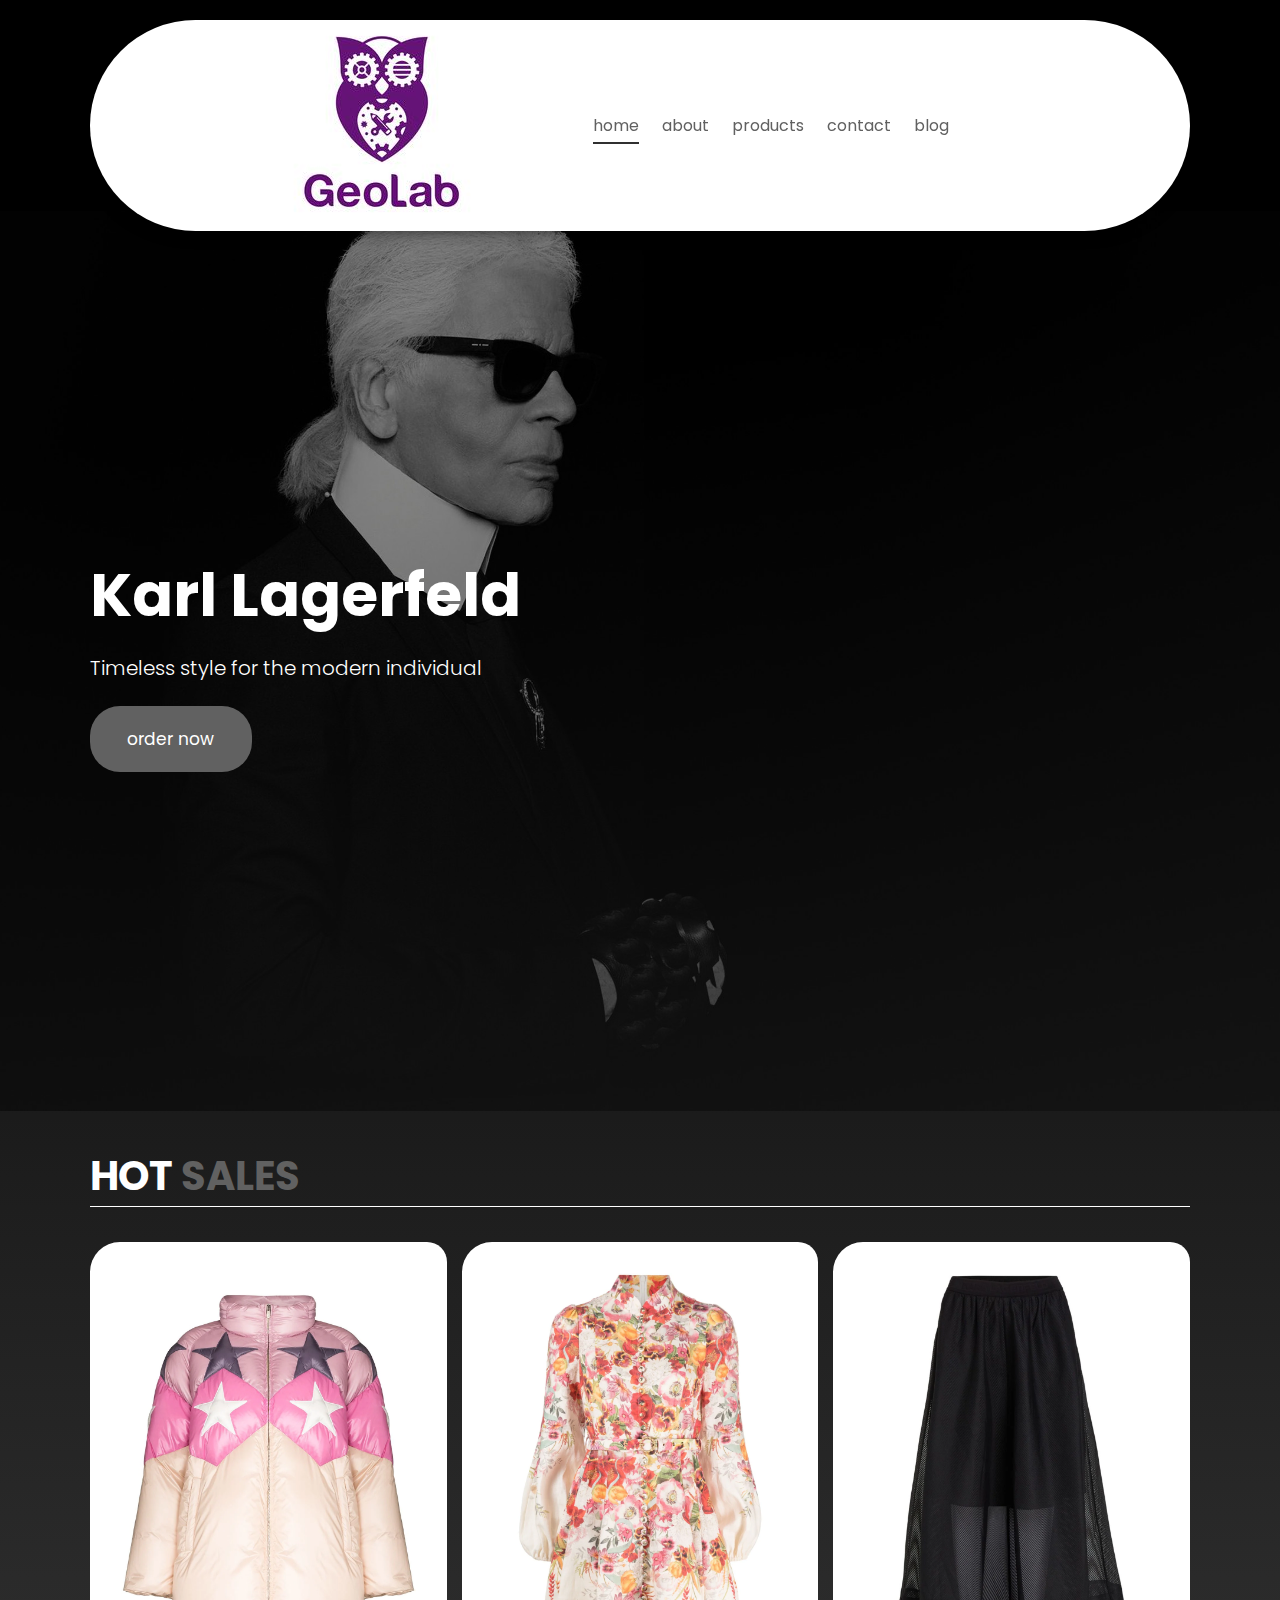
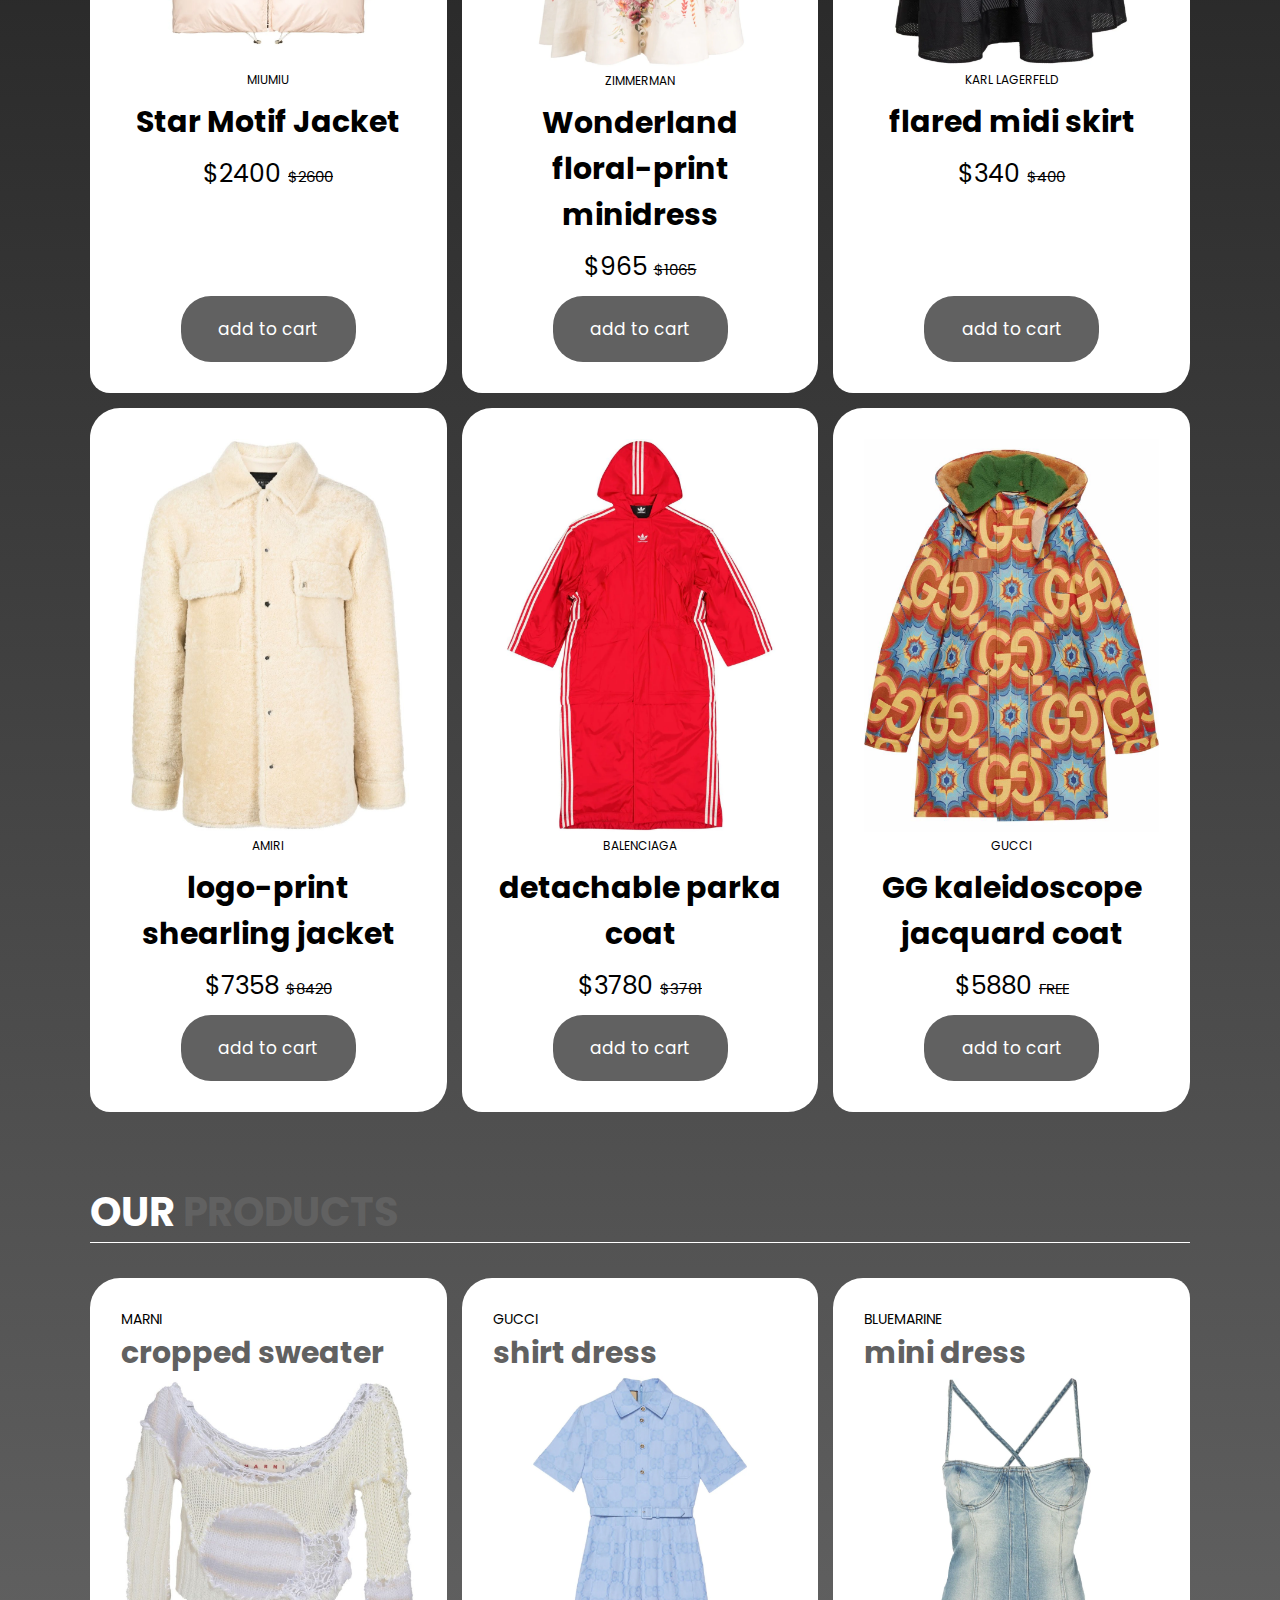
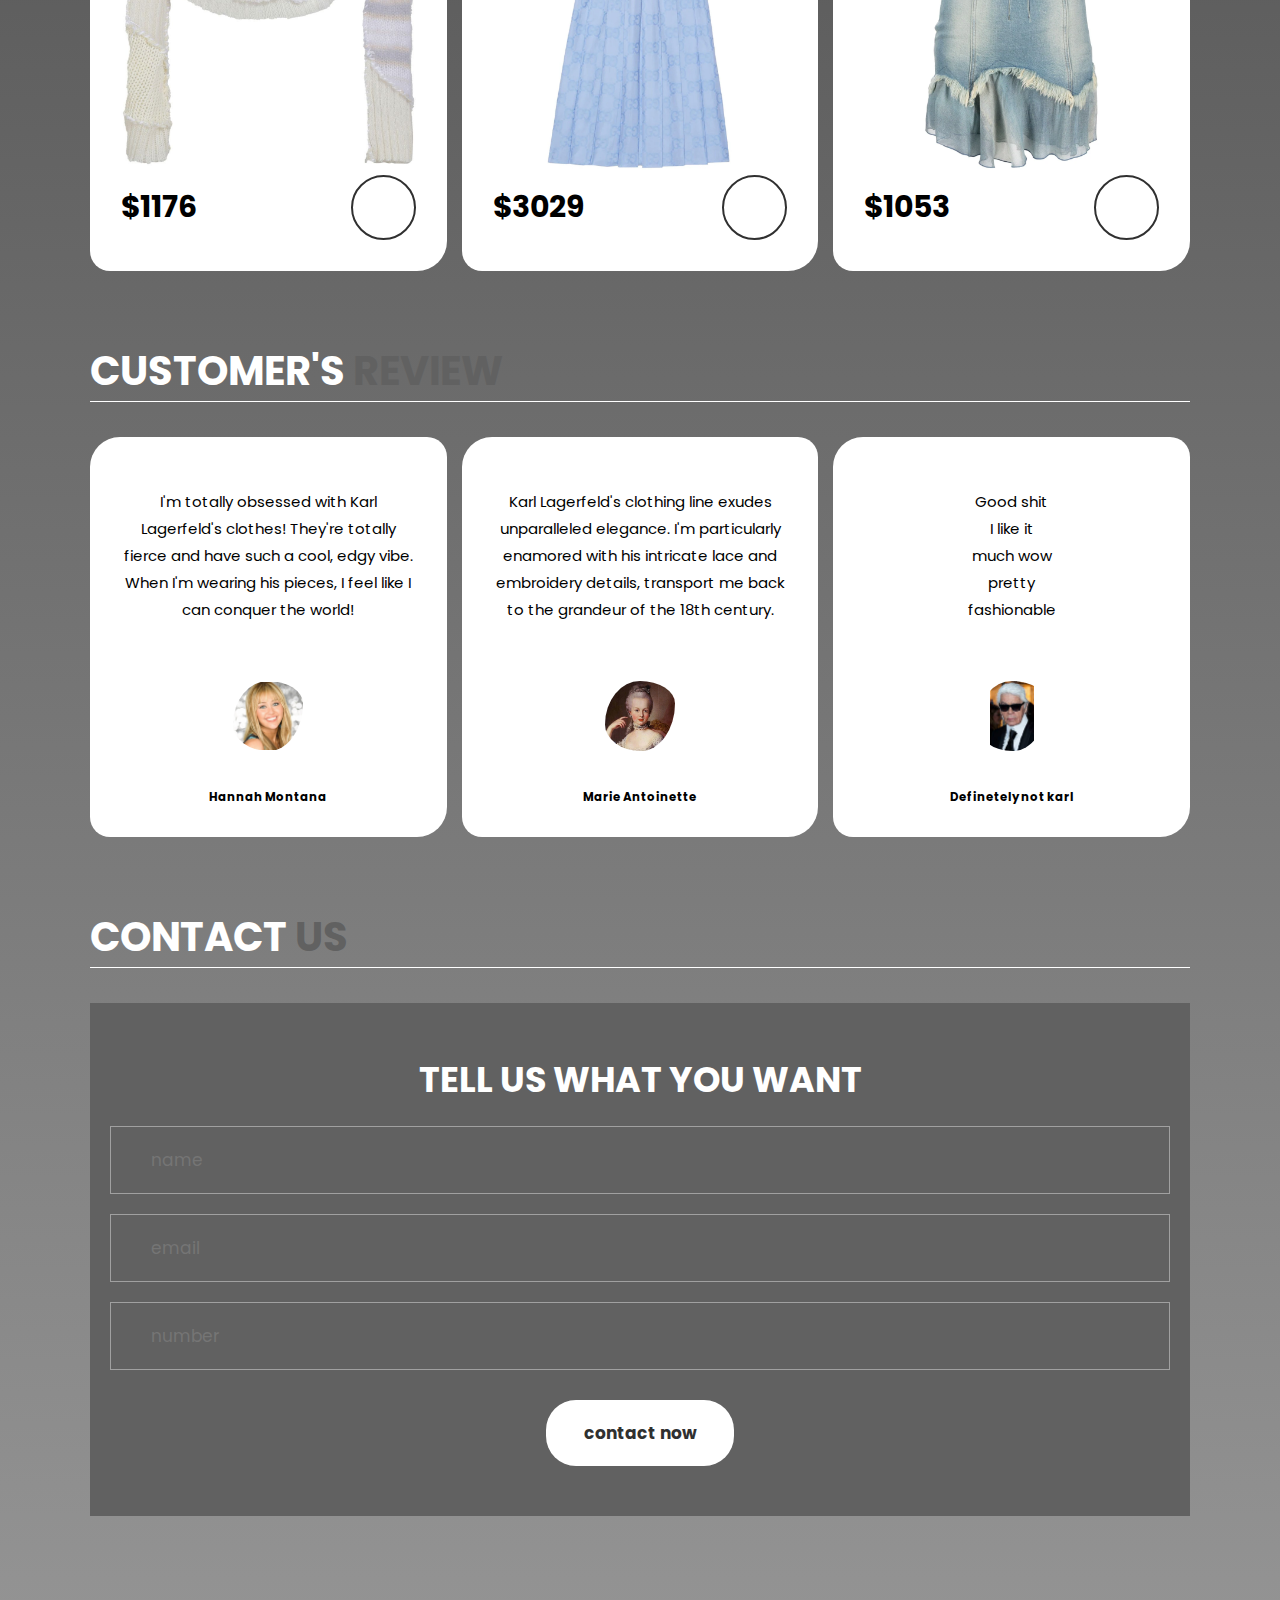
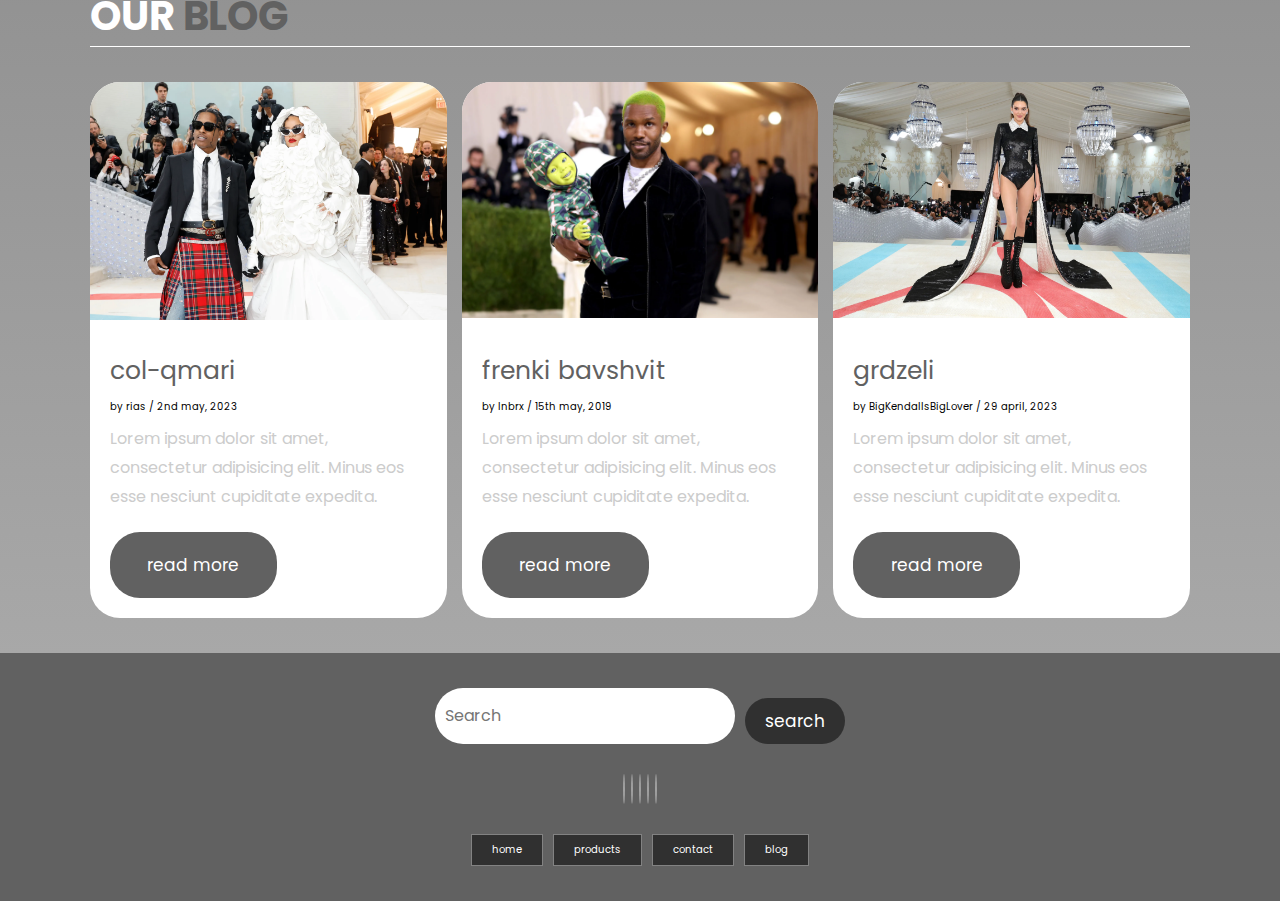
<file: index.html>
<!DOCTYPE html>
<html lang="en">
<head>
    <meta charset="UTF-8">
    <meta name="viewport" content="width=device-width, initial-scale=1.0">
    <link rel="stylesheet" href="style.css">
    <link rel="stylesheet" href="https://cdnjs.cloudflare.com/ajax/libs/font-awesome/6.1.1/css/all.min.css" integrity="sha512-KfkfwYDsLkIlwQp6LFnl8zNdLGxu9YAA1QvwINks4PhcElQSvqcyVLLD9aMhXd13uQjoXtEKNosOWaZqXgel0g==" crossorigin="anonymous" referrerpolicy="no-referrer" />
    <title>Home | KARL</title>
</head>
<body>
    <header class="header" >
        <a href="#" class="logo">
            <a href="https://geolab.edu.ge/"> <img src="./image/geolab.jpg" alt="logo"> </a>
        </a>
        <nav class="navbar">
            <a href="./index.html" class="active">home</a>
            <a href="./about.html">about</a>
            
            <a href="./products.html">products</a>
            
            <a href="./contact.html">contact</a>
            <a href="./blog.html">blog</a>
        </nav>
        <div class="buttons">
            <button id="search-btn">
                <i class="fas fa-search"></i>
            </button>
            <button id="cart-btn">
                <i class="fas fa-shopping-cart"></i>
            </button>
            <button id="menu">
                <i class="fas fa-bars"></i>
            </button>
        </div>
    </header>
    <section class="home" id="home">
        <div class="content">
        <h3>Karl Lagerfeld</h3>
        <p>Timeless style for the modern individual </p>
        <a href="#" class="btn">order now</a>
        </div>
    </section>
    <section class="sale" id="sale">
        <h1 class="heading">Hot <span>sales</span></h1>
        <div class="box-container">
            <div class="box">

                <div class="box-head">
                    <img src="./image/miumiu.png" alt="">
                    <span class="sale-category">MiuMiu</span>
                    <h3>Star Motif Jacket</h3>
                    <div class="price">$2400 <span>$2600</span></div>
                </div>
                <div class="box-bottom">
                    <a href="#" class="btn">add to cart</a>
                </div>
            </div>
            <div class="box">

                <div class="box-head">
                    <img src="./image/zimmerman.png" alt="">
                    <span class="sale-category">ZIMMERMAN</span>
                    <h3>Wonderland floral-print minidress</h3>
                    <div class="price">$965 <span>$1065</span></div>
                </div>
                <div class="box-bottom">
                    <a href="#" class="btn">add to cart</a>
                </div>
            </div>
            <div class="box">

                <div class="box-head">
                    <img src="./image/lagerfeld.png" alt="">
                    <span class="sale-category">KARL LAGERFELD</span>
                    <h3>flared midi skirt</h3>
                    <div class="price">$340 <span>$400</span></div>
                </div>
                <div class="box-bottom">
                    <a href="#" class="btn">add to cart</a>
                </div>
            </div>
            <div class="box">

                <div class="box-head">
                    <img src="./image/amiri.png" alt="">
                    <span class="sale-category">AMIRI</span>
                    <h3>logo-print shearling jacket</h3>
                    <div class="price">$7358 <span>$8420</span></div>
                </div>
                <div class="box-bottom">
                    <a href="#" class="btn">add to cart</a>
                </div>
            </div>
            <div class="box">

                <div class="box-head">
                    <img src="./image/balenciaga.png" alt="">
                    <span class="sale-category">BALENCIAGA</span>
                    <h3>detachable parka coat</h3>
                    <div class="price">$3780 <span>$3781</span></div>
                </div>
                <div class="box-bottom">
                    <a href="#" class="btn">add to cart</a>
                </div>
            </div>
            <div class="box">

                <div class="box-head">
                    <img src="./image/gucci.png" alt="">
                    <span class="sale-category">GUCCI</span>
                    <h3>GG kaleidoscope jacquard coat</h3>
                    <div class="price">$5880 <span>FREE</span></div>
                </div>
                <div class="box-bottom">
                    <a href="#" class="btn">add to cart</a>
                </div>
            </div>
        </div>
    </section>

    <section class="products" id="products">
        <h1 class="heading">our <span>products</span> </h1>
        <div class="box-container">
            <div class="box">
                <div class="box-head">
                    <span class="title">marni</span>
                    <a href="#" class="name">cropped sweater</a>
                </div>
                <div class="image">
                    <img src="./image/marni.png" alt="">
                </div>
                <div class="box-bottom">
                    <div class="info">
                        <b class="price">$1176</b>
                    </div>
                    <div class="product-btn">
                        <a href="#">
                            <i class="fas fa-plus"></i>
                        </a>
                    </div>
                </div>
            </div>
            <div class="box">
                <div class="box-head">
                    <span class="title">gucci</span>
                    <a href="#" class="name">shirt dress</a>
                </div>
                <div class="image">
                    <img src="./image/gucci2.png" alt="">
                </div>
                <div class="box-bottom">
                    <div class="info">
                        <b class="price">$3029</b>
                    </div>
                    <div class="product-btn">
                        <a href="#">
                            <i class="fas fa-plus"></i>
                        </a>
                    </div>
                </div>
            </div>
            <div class="box">
                <div class="box-head">
                    <span class="title">bluemarine</span>
                    <a href="#" class="name">mini dress</a>
                </div>
                <div class="image">
                    <img src="./image/bluemarine.png" alt="">
                </div>
                <div class="box-bottom">
                    <div class="info">
                        <b class="price">$1053</b>
                    </div>
                    <div class="product-btn">
                        <a href="#">
                            <i class="fas fa-plus"></i>
                        </a>
                    </div>
                </div>
            </div>
        </div>
    </section>

    <section class="review" id="review">
        <h1 class="heading">customer's <span>review</span> </h1>
        <div class="box-container">
            <div class="box">
                <p> I'm totally obsessed with Karl Lagerfeld's clothes! They're totally fierce and have such a cool, edgy vibe. When I'm wearing his pieces, I feel like I can conquer the world!</p>
                <img src="./image/hannah.png" alt="customer-avatar" class="user">
                <h3>Hannah Montana</h3>
                <div class="stars">
                    <i class="fas fa-star"></i>
                    <i class="fas fa-star"></i>
                    <i class="fas fa-star"></i>
                    <i class="fas fa-star"></i>
                    <i class="fas fa-star-half-alt"></i>
                </div>
            </div>
            <div class="box">
                <p>Karl Lagerfeld's clothing line exudes unparalleled elegance. I'm particularly enamored with his intricate lace and embroidery details, transport me back to the grandeur of the 18th century.</p>
                <img src="./image/marie.png" alt="customer-avatar" class="user">
                <h3>Marie Antoinette</h3>
                <div class="stars">
                    <i class="fas fa-star"></i>
                    <i class="fas fa-star"></i>
                    <i class="fas fa-star"></i>
                    <i class="fas fa-star"></i>
                    <i class="fas fa-star-half-alt"></i>
                </div>
            </div>
            <div class="box">
                <p>Good shit<br> I like it <br> much wow <br> pretty <br> fashionable</p>
                <img src="./image/karl.png" alt="customer-avatar" class="user">
                <h3>Definetely not karl</h3>
                <div class="stars">
                    <i class="fas fa-star"></i>
                    <i class="fas fa-star"></i>
                    <i class="fas fa-star"></i>
                    <i class="fas fa-star"></i>
                    <i class="fas fa-star-half-alt"></i>
                </div>
            </div>
        </div>
    </section> 

    <section class="contact" id="contact">
        <h1 class="heading">contact <span>us</span> </h1>
        <div class="row">
            <form>
                <h3>Tell us what you want</h3>
                <div class="inputBox">
                    <i class="fas fa-user"></i>
                    <input type="text" placeholder="name">
                </div>
                <div class="inputBox">
                    <i class="fas fa-envelope"></i>
                    <input type="email" placeholder="email">
                </div>
                <div class="inputBox">
                    <i class="fas fa-phone"></i>
                    <input type="text" placeholder="number">
                </div>
                <input type="submit" class="btn" value="contact now">
            </form>
        </div>
    </section>

    <section class="blog" id="blog">
        <h1 class="heading">our <span>blog</span> </h1>
        <div class="box-container">
            <div class="box-full">
                <div class="image">
                    <img src="./image/asri.png" alt="">
                </div>
                <div class="content">
                    <a href="#" class="title">col-qmari</a>
                    <span>by rias / 2nd may, 2023</span>
                    <p>Lorem ipsum dolor sit amet, consectetur adipisicing elit. Minus eos esse nesciunt cupiditate expedita.</p>
                    <a href="#" class="btn">read more</a>
                </div>
            </div>
            <div class="box-full">
                <div class="image">
                    <img src="./image/frank.png" alt="">
                </div>
                <div class="content">
                    <a href="#" class="title">frenki bavshvit</a>
                    <span>by lnbrx / 15th may, 2019</span>
                    <p>Lorem ipsum dolor sit amet, consectetur adipisicing elit. Minus eos esse nesciunt cupiditate expedita.</p>
                    <a href="#" class="btn">read more</a>
                </div>
            </div>
            <div class="box-full">
                <div class="image">
                    <img src="./image/kendall.png" alt="">
                </div>
                <div class="content">
                    <a href="#" class="title">grdzeli</a>
                    <span>by BigKendallsBigLover / 29 april, 2023</span>
                    <p>Lorem ipsum dolor sit amet, consectetur adipisicing elit. Minus eos esse nesciunt cupiditate expedita.</p>
                    <a href="#" class="btn">read more</a>
                </div>
            </div>
        </div>
    </section>
    <section class="footer">
        <div class="search">
            <input type="text" class="search-input" placeholder="Search">
            <button class="btn btn-primary">search</button>
        </div>
        <div class="share">
            <a href="#" class="fab fa-facebook"></a>
            <a href="#" class="fab fa-twitter"></a>
            <a href="#" class="fab fa-instagram"></a>
            <a href="#" class="fab fa-linkedin"></a>
            <a href="#" class="fab fa-pinterest"></a>
        </div>
        <div class="links">
            <a href="#home">home</a>
            
            <a href="#products">products</a>
            
            <a href="#contact">contact</a>
            <a href="#blog">blog</a>
        </div>
    </section>

<script src="./script.js"></script>
</body>
</html>
</file>
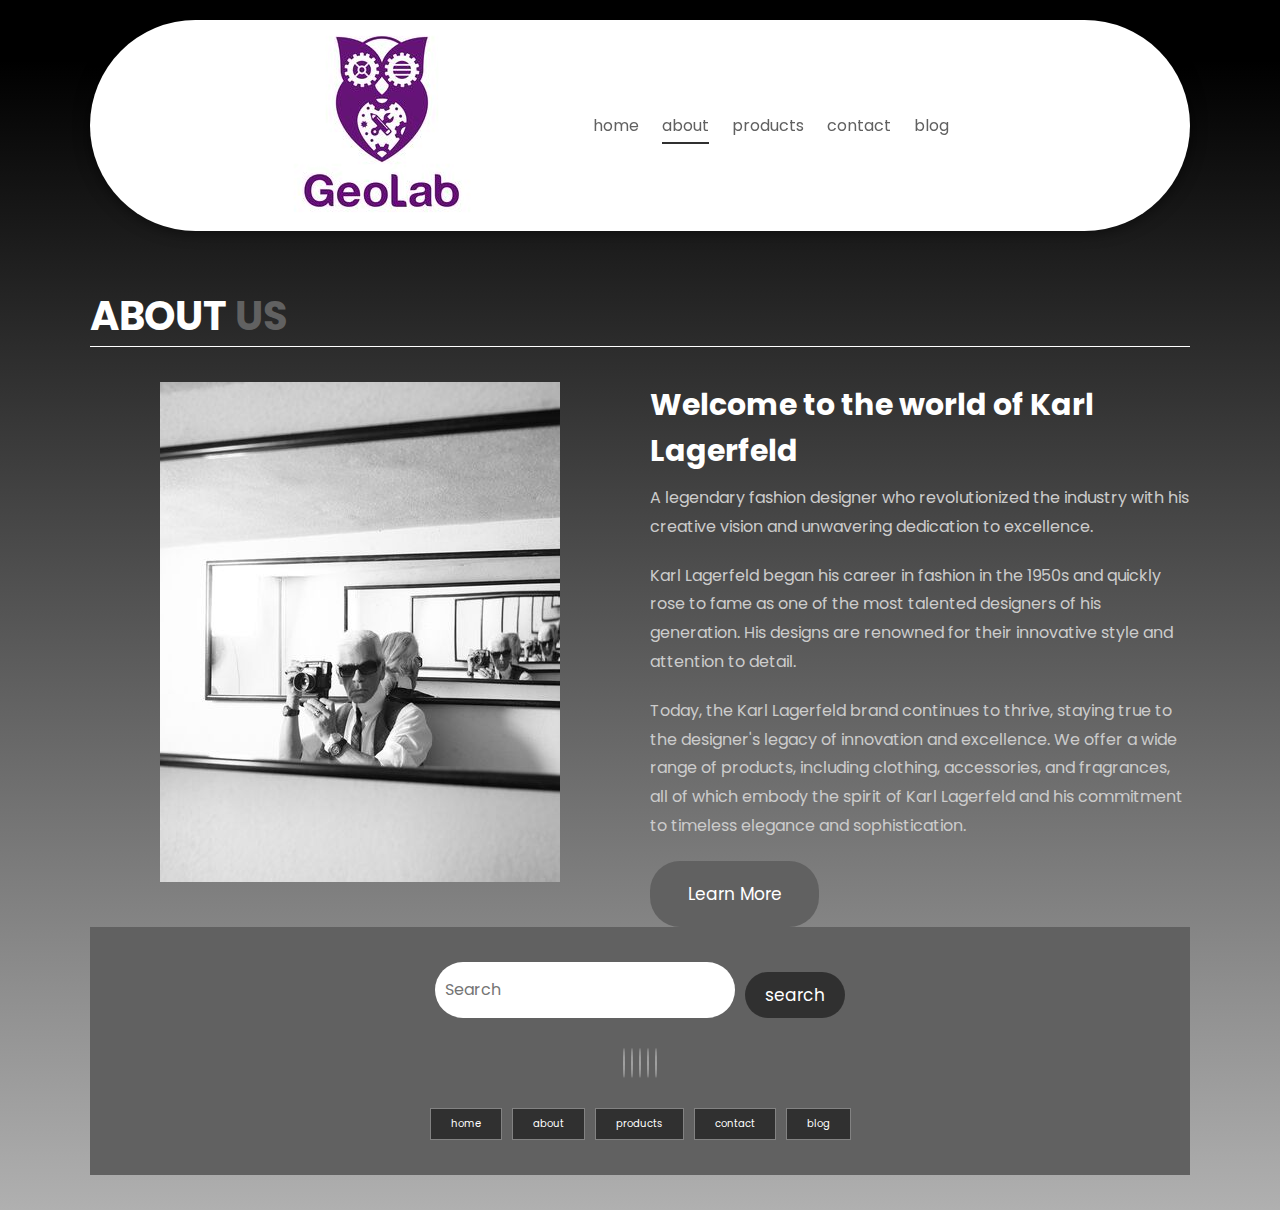
<file: about.html>
<!DOCTYPE html>
<html lang="en">
<head>
    <meta charset="UTF-8">
    <meta name="viewport" content="width=device-width, initial-scale=1.0">
    <link rel="stylesheet" href="style.css">
    <link rel="stylesheet" href="https://cdnjs.cloudflare.com/ajax/libs/font-awesome/6.1.1/css/all.min.css" integrity="sha512-KfkfwYDsLkIlwQp6LFnl8zNdLGxu9YAA1QvwINks4PhcElQSvqcyVLLD9aMhXd13uQjoXtEKNosOWaZqXgel0g==" crossorigin="anonymous" referrerpolicy="no-referrer" />
    <title>About | KARL</title>
</head>
<body>

    <header class="header" >
        <a href="#" class="logo">
            <a href="https://geolab.edu.ge/"> <img src="./image/geolab.jpg" alt="logo"> </a>
        </a>
        <nav class="navbar">
            <a href="./index.html">home</a>
            <a href="./about.html" class="active" >about</a>
            
            <a href="./products.html">products</a>
            
            <a href="./contact.html">contact</a>
            <a href="./blog.html">blog</a>
        </nav>
        <div class="buttons">
            <button id="search-btn">
                <i class="fas fa-search"></i>
            </button>
            <button id="cart-btn">
                <i class="fas fa-shopping-cart"></i>
            </button>
            <button id="menu">
                <i class="fas fa-bars"></i>
            </button>
        </div>
    </header>
    <section class="about" id="about">
        <h1 class="heading">about <span>us</span> </h1>

        <div class="row">
            <div class="image">
                <img src="./image/karlabout.png" alt="">
            </div>
            <div class="content">
                <h3>Welcome to the world of Karl Lagerfeld</h3>
                <div class="paragraph">
                    <p>A legendary fashion designer who revolutionized the industry with his creative vision and unwavering dedication to excellence.</p>
                    <p>Karl Lagerfeld began his career in fashion in the 1950s and quickly rose to fame as one of the most talented designers of his generation. His designs are renowned for their innovative style and attention to detail.</p>
                    <p>Today, the Karl Lagerfeld brand continues to thrive, staying true to the designer's legacy of innovation and excellence. We offer a wide range of products, including clothing, accessories, and fragrances, all of which embody the spirit of Karl Lagerfeld and his commitment to timeless elegance and sophistication.</p>
                </div>
                    <a href="#" class="btn">Learn More</a>
            </div>
        </div>
    <section class="footer">
        <div class="search">
            <input type="text" class="search-input" placeholder="Search">
            <button class="btn btn-primary">search</button>
        </div>
        <div class="share">
            <a href="#" class="fab fa-facebook"></a>
            <a href="#" class="fab fa-twitter"></a>
            <a href="#" class="fab fa-instagram"></a>
            <a href="#" class="fab fa-linkedin"></a>
            <a href="#" class="fab fa-pinterest"></a>
        </div>
        <div class="links">
            <a href="#home">home</a>
            <a href="#about">about</a>
            
            <a href="#products">products</a>
            
            <a href="#contact">contact</a>
            <a href="#blog">blog</a>
        </div>
    </section>

<script src="./script.js"></script>

</body>
</html>
</file>
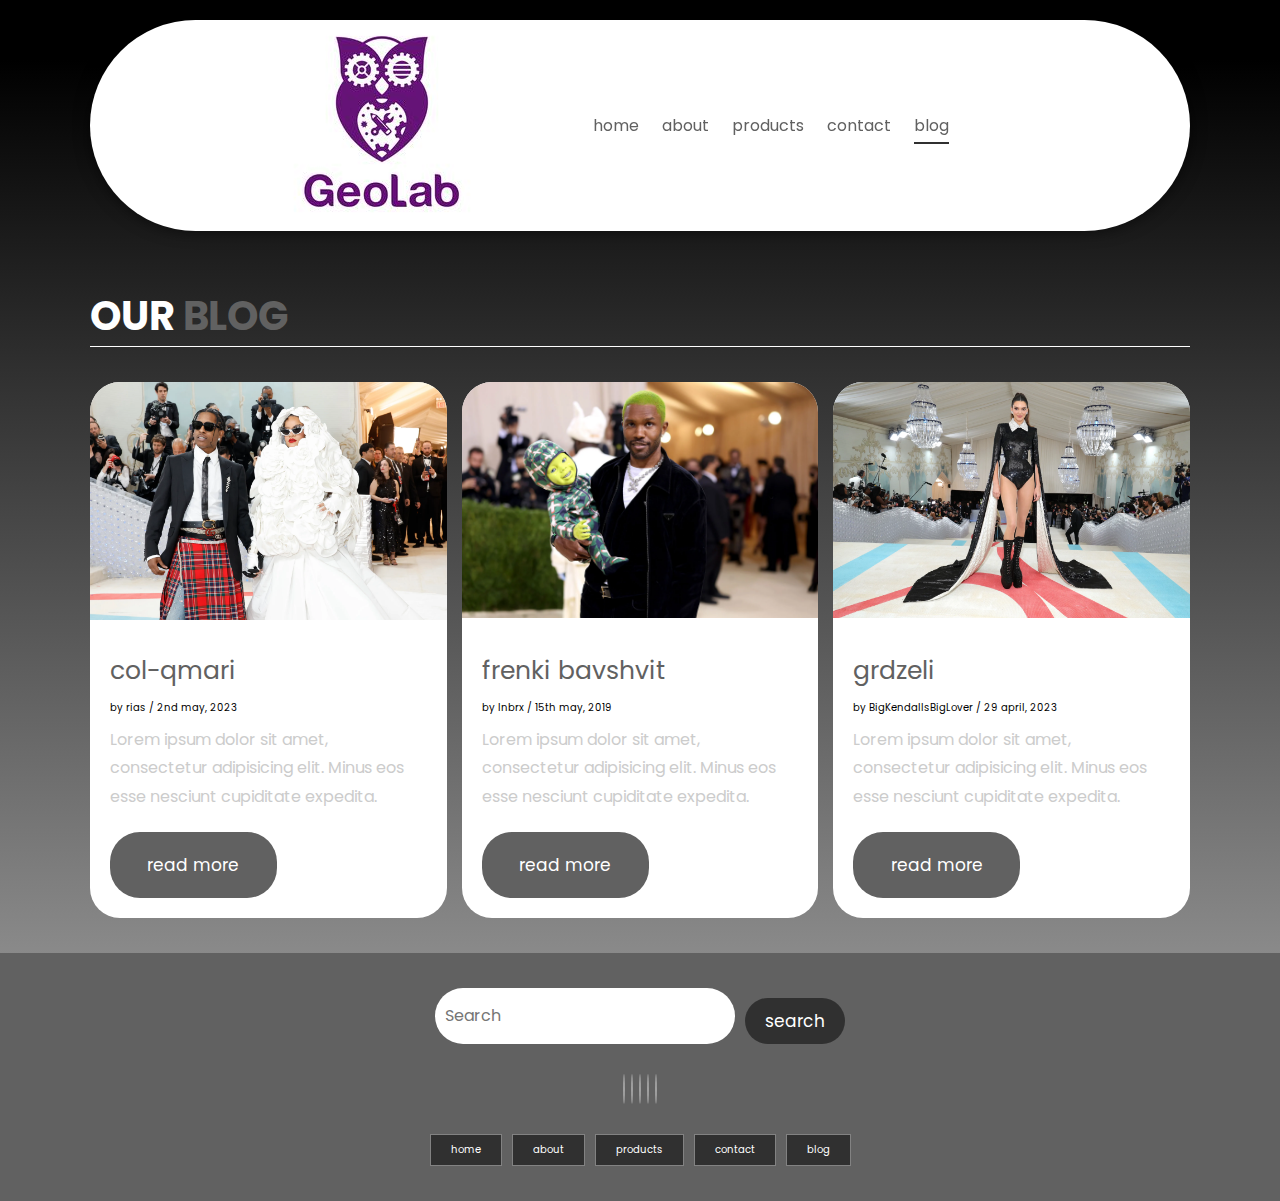
<file: blog.html>
<!DOCTYPE html>
<html lang="en">
<head>
    <meta charset="UTF-8">
    <meta name="viewport" content="width=device-width, initial-scale=1.0">
    <link rel="stylesheet" href="style.css">
    <link rel="stylesheet" href="https://cdnjs.cloudflare.com/ajax/libs/font-awesome/6.1.1/css/all.min.css" integrity="sha512-KfkfwYDsLkIlwQp6LFnl8zNdLGxu9YAA1QvwINks4PhcElQSvqcyVLLD9aMhXd13uQjoXtEKNosOWaZqXgel0g==" crossorigin="anonymous" referrerpolicy="no-referrer" />
    <title>Blog | KARL</title>
</head>
<body>
    <header class="header" >
        <a href="#" class="logo">
            <a href="https://geolab.edu.ge/"> <img src="./image/geolab.jpg" alt="logo"> </a>
        </a>
        <nav class="navbar">
            <a href="./index.html">home</a>
            <a href="./about.html">about</a>
            
            <a href="./products.html" >products</a>
            
            <a href="./contact.html" >contact</a>
            <a href="./blog.html"class="active" >blog</a>
        </nav>
        <div class="buttons">
            <button id="search-btn">
                <i class="fas fa-search"></i>
            </button>
            <button id="cart-btn">
                <i class="fas fa-shopping-cart"></i>
            </button>
            <button id="menu">
                <i class="fas fa-bars"></i>
            </button>
        </div>
    </header>
    <section class="blog" id="blog">
        <h1 class="heading">our <span>blog</span> </h1>
        <div class="box-container">
            <div class="box-full">
                <div class="image">
                    <img src="./image/asri.png" alt="">
                </div>
                <div class="content">
                    <a href="#" class="title">col-qmari</a>
                    <span>by rias / 2nd may, 2023</span>
                    <p>Lorem ipsum dolor sit amet, consectetur adipisicing elit. Minus eos esse nesciunt cupiditate expedita.</p>
                    <a href="#" class="btn">read more</a>
                </div>
            </div>
            <div class="box-full">
                <div class="image">
                    <img src="./image/frank.png" alt="">
                </div>
                <div class="content">
                    <a href="#" class="title">frenki bavshvit</a>
                    <span>by lnbrx / 15th may, 2019</span>
                    <p>Lorem ipsum dolor sit amet, consectetur adipisicing elit. Minus eos esse nesciunt cupiditate expedita.</p>
                    <a href="#" class="btn">read more</a>
                </div>
            </div>
            <div class="box-full">
                <div class="image">
                    <img src="./image/kendall.png" alt="">
                </div>
                <div class="content">
                    <a href="#" class="title">grdzeli</a>
                    <span>by BigKendallsBigLover / 29 april, 2023</span>
                    <p>Lorem ipsum dolor sit amet, consectetur adipisicing elit. Minus eos esse nesciunt cupiditate expedita.</p>
                    <a href="#" class="btn">read more</a>
                </div>
            </div>
        </div>
    </section>
    <section class="footer">
        <div class="search">
            <input type="text" class="search-input" placeholder="Search">
            <button class="btn btn-primary">search</button>
        </div>
        <div class="share">
            <a href="#" class="fab fa-facebook"></a>
            <a href="#" class="fab fa-twitter"></a>
            <a href="#" class="fab fa-instagram"></a>
            <a href="#" class="fab fa-linkedin"></a>
            <a href="#" class="fab fa-pinterest"></a>
        </div>
        <div class="links">
            <a href="#home">home</a>
            <a href="#about">about</a>
            
            <a href="#products">products</a>
            
            <a href="#contact">contact</a>
            <a href="#blog">blog</a>
        </div>
    </section>

<script src="./script.js"></script>

</body>
</html>
</file>
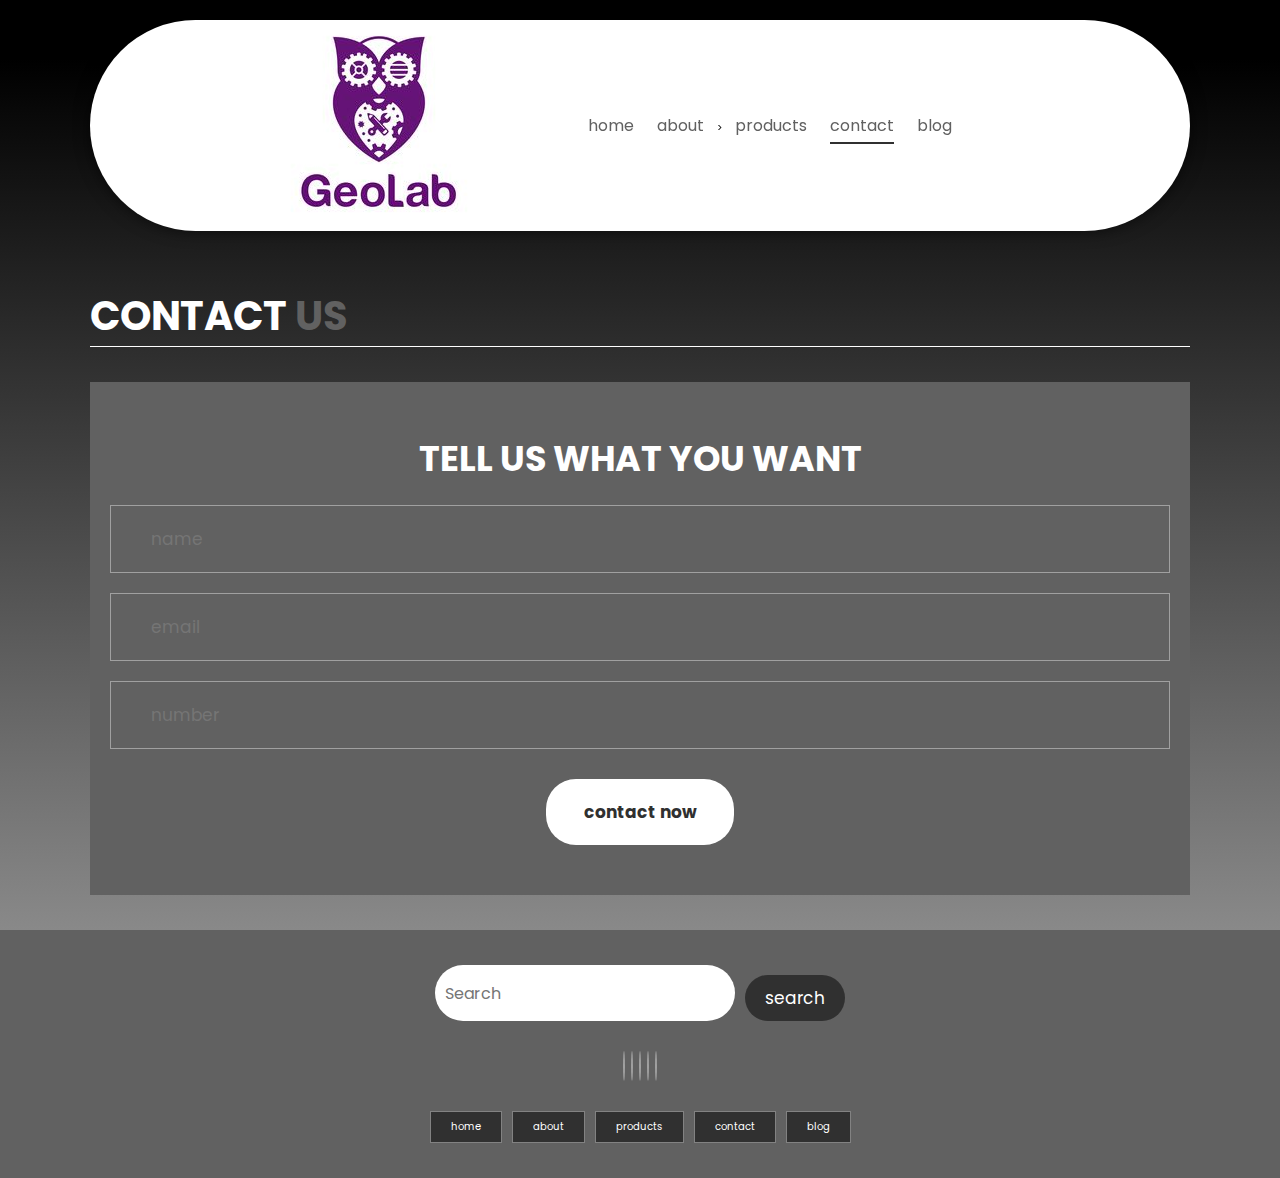
<file: contact.html>
<!DOCTYPE html>
<html lang="en">
<head>
    <meta charset="UTF-8">
    <meta name="viewport" content="width=device-width, initial-scale=1.0">
    <link rel="stylesheet" href="style.css">
    <link rel="stylesheet" href="https://cdnjs.cloudflare.com/ajax/libs/font-awesome/6.1.1/css/all.min.css" integrity="sha512-KfkfwYDsLkIlwQp6LFnl8zNdLGxu9YAA1QvwINks4PhcElQSvqcyVLLD9aMhXd13uQjoXtEKNosOWaZqXgel0g==" crossorigin="anonymous" referrerpolicy="no-referrer" />
    <title>Contact | KARL</title>
</head>
<body>

    <header class="header" >
        <a href="#" class="logo">
            <a href="https://geolab.edu.ge/"> <img src="./image/geolab.jpg" alt="logo"> </a>
        </a>
        <nav class="navbar">
            <a href="./index.html">home</a>
            <a href="./about.html">about</a>
            >
            <a href="./products.html" >products</a>
            
            <a href="./contact.html" class="active">contact</a>
            <a href="./blog.html">blog</a>
        </nav>
        <div class="buttons">
            <button id="search-btn">
                <i class="fas fa-search"></i>
            </button>
            <button id="cart-btn">
                <i class="fas fa-shopping-cart"></i>
            </button>
            <button id="menu">
                <i class="fas fa-bars"></i>
            </button>
        </div>
    </header>
<section class="contact" id="contact">
    <h1 class="heading">contact <span>us</span> </h1>
    <div class="row">
        <form>
            <h3>Tell us what you want</h3>
            <div class="inputBox">
                <i class="fas fa-user"></i>
                <input type="text" placeholder="name">
            </div>
            <div class="inputBox">
                <i class="fas fa-envelope"></i>
                <input type="email" placeholder="email">
            </div>
            <div class="inputBox">
                <i class="fas fa-phone"></i>
                <input type="text" placeholder="number">
            </div>
            <input type="submit" class="btn" value="contact now">
        </form>
    </div>
</section>
    <section class="footer">
        <div class="search">
            <input type="text" class="search-input" placeholder="Search">
            <button class="btn btn-primary">search</button>
        </div>
        <div class="share">
            <a href="#" class="fab fa-facebook"></a>
            <a href="#" class="fab fa-twitter"></a>
            <a href="#" class="fab fa-instagram"></a>
            <a href="#" class="fab fa-linkedin"></a>
            <a href="#" class="fab fa-pinterest"></a>
        </div>
        <div class="links">
            <a href="#home">home</a>
            <a href="#about">about</a>
            
            <a href="#products">products</a>
            
            <a href="#contact">contact</a>
            <a href="#blog">blog</a>
        </div>
    </section>

<script src="./script.js"></script>

</body>
</html>
</file>
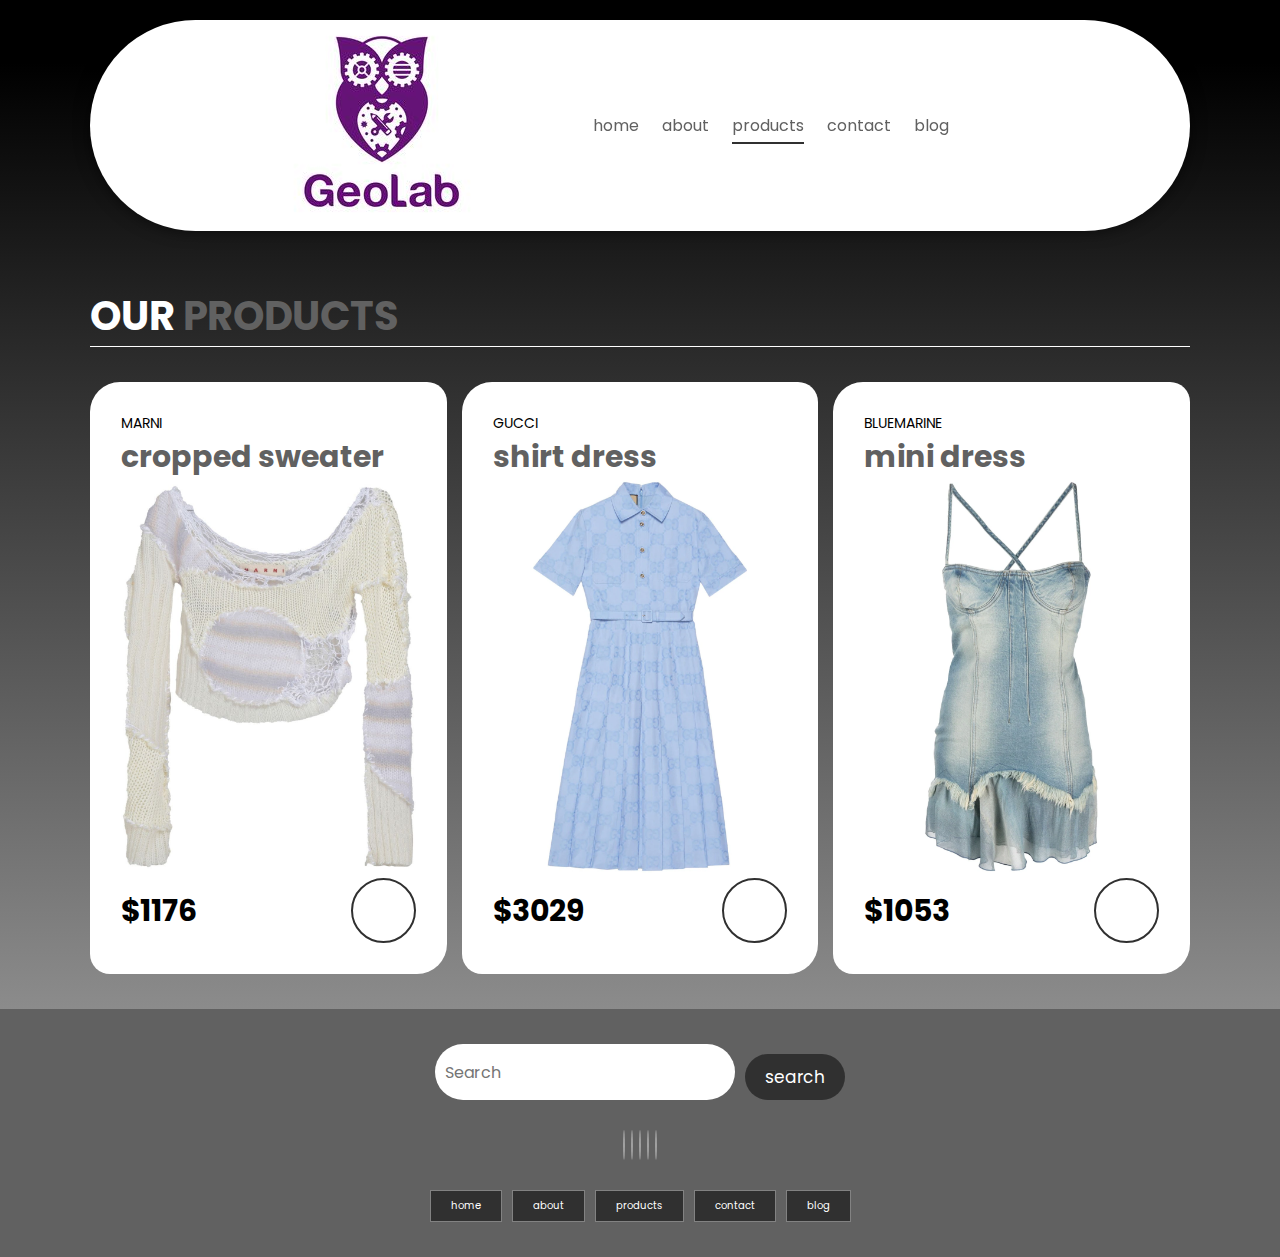
<file: products.html>
<!DOCTYPE html>
<html lang="en">
<head>
    <meta charset="UTF-8">
    <meta name="viewport" content="width=device-width, initial-scale=1.0">
    <link rel="stylesheet" href="style.css">
    <link rel="stylesheet" href="https://cdnjs.cloudflare.com/ajax/libs/font-awesome/6.1.1/css/all.min.css" integrity="sha512-KfkfwYDsLkIlwQp6LFnl8zNdLGxu9YAA1QvwINks4PhcElQSvqcyVLLD9aMhXd13uQjoXtEKNosOWaZqXgel0g==" crossorigin="anonymous" referrerpolicy="no-referrer" />
    <title>Products | KARL</title>
</head>
<body>
    <header class="header" >
        <a href="#" class="logo">
            <a href="https://geolab.edu.ge/"> <img src="./image/geolab.jpg" alt="logo"> </a>
        </a>
        <nav class="navbar">
            <a href="./index.html">home</a>
            <a href="./about.html">about</a>
            
            <a href="./products.html" class="active">products</a>
           
            <a href="./contact.html">contact</a>
            <a href="./blog.html">blog</a>
        </nav>
        <div class="buttons">
            <button id="search-btn">
                <i class="fas fa-search"></i>
            </button>
            <button id="cart-btn">
                <i class="fas fa-shopping-cart"></i>
            </button>
            <button id="menu">
                <i class="fas fa-bars"></i>
            </button>
        </div>
    </header>

    <section class="products" id="products">
        <h1 class="heading">our <span>products</span> </h1>
        <div class="box-container">
            <div class="box">
                <div class="box-head">
                    <span class="title">marni</span>
                    <a href="#" class="name">cropped sweater</a>
                </div>
                <div class="image">
                    <img src="./image/marni.png" alt="">
                </div>
                <div class="box-bottom">
                    <div class="info">
                        <b class="price">$1176</b>
                    </div>
                    <div class="product-btn">
                        <a href="#">
                            <i class="fas fa-plus"></i>
                        </a>
                    </div>
                </div>
            </div>
            <div class="box">
                <div class="box-head">
                    <span class="title">gucci</span>
                    <a href="#" class="name">shirt dress</a>
                </div>
                <div class="image">
                    <img src="./image/gucci2.png" alt="">
                </div>
                <div class="box-bottom">
                    <div class="info">
                        <b class="price">$3029</b>
                    </div>
                    <div class="product-btn">
                        <a href="#">
                            <i class="fas fa-plus"></i>
                        </a>
                    </div>
                </div>
            </div>
            <div class="box">
                <div class="box-head">
                    <span class="title">bluemarine</span>
                    <a href="#" class="name">mini dress</a>
                </div>
                <div class="image">
                    <img src="./image/bluemarine.png" alt="">
                </div>
                <div class="box-bottom">
                    <div class="info">
                        <b class="price">$1053</b>
                    </div>
                    <div class="product-btn">
                        <a href="#">
                            <i class="fas fa-plus"></i>
                        </a>
                    </div>
                </div>
            </div>
        </div>
    </section>

    <section class="footer">
        <div class="search">
            <input type="text" class="search-input" placeholder="Search">
            <button class="btn btn-primary">search</button>
        </div>
        <div class="share">
            <a href="#" class="fab fa-facebook"></a>
            <a href="#" class="fab fa-twitter"></a>
            <a href="#" class="fab fa-instagram"></a>
            <a href="#" class="fab fa-linkedin"></a>
            <a href="#" class="fab fa-pinterest"></a>
        </div>
        <div class="links">
            <a href="#home">home</a>
            <a href="#about">about</a>
            
            <a href="#products">products</a>
            
            <a href="#contact">contact</a>
            <a href="#blog">blog</a>
        </div>
    </section>

<script src="./script.js"></script>

</body>
</html>
</file>
<file: style.css>
/*
* Prefixed by https://autoprefixer.github.io
* PostCSS: v8.4.14,
* Autoprefixer: v10.4.7
* Browsers: last 4 version
*/

/*
* Prefixed by https://autoprefixer.github.io
* PostCSS: v8.4.14,
* Autoprefixer: v10.4.7
* Browsers: last 4 version
*/

@import url('https://fonts.googleapis.com/css2?family=Poppins:wght@100;200;300;400;500;600;700&display=swap');

:root{
    --main-color:#303030;
    --black-color: #616161;
    --border: 0.1rem solid rgba(255, 255, 255, 0.4);
}

*{
    font-family: 'Poppins',sans-serif;
    margin: 0;
    padding: 0;
    border: none;
    -webkit-box-sizing: border-box;
            box-sizing: border-box;
    text-decoration: none;
    -webkit-transition: .2s ease;
    -o-transition: .2s ease;
    transition: .2s ease;
    outline: none;
}

html{
    font-size: 62.5%;
    overflow-x: hidden;
    
    scroll-behavior: smooth;
}

body{
    background-color: var(--main-color);
    background: rgb(0,0,0);
    background: -o-linear-gradient(top, rgba(0,0,0,1) 0%,rgba(0,0,0,1) 5%, rgba(176,176,176,1) 100%);
    background: -webkit-gradient(linear, left top, left bottom, from(rgba(0,0,0,1)),color-stop(5%, rgba(0,0,0,1)), to(rgba(176,176,176,1)));
    background: linear-gradient(180deg, rgba(0,0,0,1) 0%,rgba(0,0,0,1) 5%, rgba(176,176,176,1) 100%);

}

section{
    padding: 3.5rem 7%;
    scroll-margin-top: 9rem;
}

img{
    width: 100%;
    -o-object-fit: contain;
       object-fit: contain;
}

a{
    text-decoration: none;
    color: var(--black-color);
}

.btn{
    margin-top: 1rem;
    display: inline-block;
    padding: 2rem 3.75rem;
    border-radius: 30px;
    font-size: 1.7rem;
    color: #fff;
    background-color: var(--black-color);
    cursor: pointer;
}

.btn:hover{
    opacity: 0.8;
}

.heading{
    color: #fff;
    text-transform: uppercase;
    font-size: 4rem;
    margin-bottom: 3.5rem;
    border-bottom: 0.1rem solid #fff;
}

.heading span{
    text-transform: uppercase;
    color: var(--black-color);
}

.box-container{
    display: -ms-grid;
    display: grid;
    grid-template-columns: repeat(auto-fit, minmax(30rem, 1fr));
    gap: 1.5rem;
}

.box{
    padding: 3rem;
    background-color: #fff;
    border-radius: 3rem 2rem;
    min-height: 40rem;
    display: -webkit-box;
    display: -ms-flexbox;
    display: flex;
    -webkit-box-orient: vertical;
    -webkit-box-direction: normal;
        -ms-flex-direction: column;
            flex-direction: column;
    -webkit-box-pack: justify;
        -ms-flex-pack: justify;
            justify-content: space-between;
    text-align: center;
    border: var(--border);
}

.box:hover{
    -webkit-transform: scale(1.05);
        -ms-transform: scale(1.05);
            transform: scale(1.05);
    -webkit-box-shadow: 0 4px 8px rgba(0, 0, 0, 0.3);
            box-shadow: 0 4px 8px rgba(0, 0, 0, 0.3);
    -webkit-transition: -webkit-transform 0.3s ease, -webkit-box-shadow 0.3s ease;
    transition: -webkit-transform 0.3s ease, -webkit-box-shadow 0.3s ease;
    -o-transition: transform 0.3s ease, box-shadow 0.3s ease;
    transition: transform 0.3s ease, box-shadow 0.3s ease;
    transition: transform 0.3s ease, box-shadow 0.3s ease, -webkit-transform 0.3s ease, -webkit-box-shadow 0.3s ease;
}

.search-input{
    font-size: 1.6rem;
    color: var(--black-color);
    padding: 1rem;
    text-transform: none;
    border-radius: 3rem;
}

.header{
    display: -webkit-box;
    display: -ms-flexbox;
    display: flex;
    -webkit-box-pack: justify;
        -ms-flex-pack: justify;
            justify-content: space-between;
    -webkit-box-align: center;
        -ms-flex-align: center;
            align-items: center;
    background-color: #fff;
    padding: 0 7%;
    margin: 2rem 7%;
    border-radius: 30rem;
    -webkit-box-shadow: 0px 0px 17px -2px rgba(0,0,0,0.75);
            box-shadow: 0px 0px 17px -2px rgba(0,0,0,0.75);
    position: sticky;
    top: 0;
    z-index: 1000;
}

.header .logo img{
    height: 9rem;
}

.header .navbar a{
    margin: 0 1rem;
    font-size: 1.6rem;
    color: var(--black-color);
    border-bottom: 0.2rem solid transparent;
}

.header .navbar a.active,
.header .navbar a:hover{
    border-color: var(--main-color);
    padding-bottom:.5rem ;
}

.header .buttons button{
    cursor: pointer;
    font-size: 2.5rem;
    margin-left: 2rem;
    background-color: transparent;
    cursor: pointer;
}

.header #menu{
    display: none;
}

.home{
    min-height: 100vh;
    background: url(./image/karl-bg.png) no-repeat;
    background-size: cover;
    background-position: center;
    margin-top: -40px;
    display: -webkit-box;
    display: -ms-flexbox;
    display: flex;
    -webkit-box-align: center;
        -ms-flex-align: center;
            align-items: center;
}

.home .content{
    max-width: 60rem;
}

.home .content h3{
    font-size: 6rem;
    color: #fff;
}

.home .content p{
    font-size: 2rem;
    font-weight: 300;
    line-height: 1.8;
    padding: 1rem 0;
    color: #fff;
}


.sale .box-container .sale-category{
    font-size: 1.2rem;
    text-transform: uppercase;
}

.sale .box-container .box h3{
    font-size: 3rem;
    padding: 1rem 0;
}

.sale .box-container .box .price{
    font-size: 2.5rem;
    padding: 0 0;
    padding-bottom: 0px;
}

.sale .box-container .box .price span{
    text-decoration: line-through;
    font-size: 1.5rem;
}

.products .box-container .box .box-head{
    display: -webkit-box;
    display: -ms-flexbox;
    display: flex;
    -webkit-box-orient: vertical;
    -webkit-box-direction: normal;
        -ms-flex-direction: column;
            flex-direction: column;
    -webkit-box-align: start;
        -ms-flex-align: start;
            align-items: start;
    z-index: 10;
}
.products .box-container .box .box-head .title{
    text-transform: uppercase;
    font-size: 1.4rem;
}

.products .box-container .box-head .name{
    font-size: 3rem;
    font-weight: bold;
    text-align: start;
    overflow-wrap: anywhere;
}

.products .box-container .box .box-bottom{
    display: -webkit-box;
    display: -ms-flexbox;
    display: flex;
    -webkit-box-pack: justify;
        -ms-flex-pack: justify;
            justify-content: space-between;
    -webkit-box-align: center;
        -ms-flex-align: center;
            align-items: center;
}
.products .box-container .box .box-bottom .info{
    display: -webkit-box;
    display: -ms-flexbox;
    display: flex;
    -webkit-box-orient: vertical;
    -webkit-box-direction: normal;
        -ms-flex-direction: column;
            flex-direction: column;
    -webkit-box-align: start;
        -ms-flex-align: start;
            align-items: flex-start;
}

.products .box-container .box-bottom .info .price{
    font-size: 3rem;
}

.products .box-container  .box-bottom .product-btn a{
    display: -webkit-box;
    display: -ms-flexbox;
    display: flex; 
    -webkit-box-pack: center; 
        -ms-flex-pack: center; 
            justify-content: center;
    -webkit-box-align: center;
        -ms-flex-align: center;
            align-items: center;
    border-radius: 50%;
    width: 6.5rem;
    height: 6.5rem;
    border: 0.2rem solid var(--main-color);
}

.products .box-container  .box-bottom .product-btn a i{
    font-size: 1.6rem;
    color: var(--main-color);
}

.about .row .image{
     -webkit-box-flex: 1;
         -ms-flex: 1 1 45rem;
             flex: 1 1 45rem;
}
.about .row .image img{
    height: 50rem;
    -o-object-fit: contain;
       object-fit: contain;
}

.about .row{
    display: -webkit-box;
    display: -ms-flexbox;
    display: flex;
    -ms-flex-wrap: wrap;
        flex-wrap: wrap;
    -webkit-column-gap: 2rem;
       -moz-column-gap: 2rem;
            column-gap: 2rem;
}

.about .row .content{
    -webkit-box-flex: 1;
        -ms-flex: 1 1 45rem;
            flex: 1 1 45rem;
}

.about .row .content h3{
    font-size: 3rem;
    color: #fff;
}

.about .row .content p{
    font-size: 1.6rem;
    color: #ccc;
    padding: 1rem 0;
    line-height: 1.8;
}


.review .box-container .box img{
    height: 20rem;
    -o-object-fit: contain ;
       object-fit: contain ;
}
.review .box-container .box p{
    font-size: 1.5rem;
    line-height: 1.8;
    padding: 2rem 0;
}

.review .box-container .box .user{
    height: 7rem;
    width: 7rem;
    display: block;
    margin: auto;
    
    -o-object-fit: contain;
    
       object-fit: contain;
    border-radius: 50% 50% 49% 51% / 62% 32% 68% 38% ;
}

.review .box-container .box .h3{
    padding: 1rem 0;
    font-size: 2rem;
    color: var(--main-color);
}

.review .box-container .box .stars{
    font-size: 1.5rem;
    color: gold;
}



.contact .row{
    display: -webkit-box;
    display: -ms-flexbox;
    display: flex;
    background-color: var(--black-color);
    -ms-flex-wrap: wrap;
        flex-wrap: wrap;
    gap: 1rem;
}

.contact .row .map{
    -webkit-box-flex: 1;
        -ms-flex: 1 1 45px;
            flex: 1 1 45px;
    width: 100%;
    -o-object-fit: cover;
       object-fit: cover;
}
.contact .row form{
    -webkit-box-flex: 1;
        -ms-flex: 1 1 45px;
            flex: 1 1 45px;
    padding: 5rem 2rem;
    text-align: center;
}

.contact .row form h3{
    text-transform: uppercase;
    font-size: 3.5rem;
    color: #fff;
}

.contact .row form .inputBox{
    display: -webkit-box;
    display: -ms-flexbox;
    display: flex;
    -webkit-box-align: center;
        -ms-flex-align: center;
            align-items: center;
    margin: 2rem 0;
    border: var(--border);
}

.contact .row form .inputBox i{
    color: #fff;
    font-size: 2rem;
    padding-left: 2rem;
}

.contact .row form .inputBox input{
    width: 100%;
    padding: 2rem;
    font-size: 1.7rem;
    color: #fff;
    text-transform: none;
    background-color: transparent;
}

.contact .row form .btn{
    color: var(--main-color);
    background-color: #fff;
    font-weight: bold;
}



.blog .box-container .box-full{
    background-color: #fff;
    border-radius: 3rem;
}

.blog .box-container .box-full .image{
    height: 25rem;
    overflow: hidden;
    width: 100%;
    border-top-left-radius: 3rem;
    border-top-right-radius: 3rem;
}

.blog .box-container .box-full:hover .image img{
    -webkit-transform: scale(1.2);
        -ms-transform: scale(1.2);
            transform: scale(1.2);
}

.blog .box-container .box-full .content{
    padding: 2rem;
}

.blog .box-container .box-full .content .title{
    line-height: 1.5;
    font-size: 2.5rem;
}
.blog .box-container .box-full .content span{
    display: block;
    padding-top: 1rem;
    font-size: 1rem;
}

.blog .box-container .box-full .content p{
    font-size: 1.6rem;
    line-height: 1.8;
    color: #ccc;
    padding: 1rem 0;
}


.footer {
    background-color: var(--black-color);
    text-align: center;
}

.footer .search{
    display: -webkit-box;
    display: -ms-flexbox;
    display: flex;
    -webkit-box-pack: center;
        -ms-flex-pack: center;
            justify-content: center;
}

.footer .search .search-input{
    width: 30rem;
}

.footer .search .btn-primary{
    background-color: var(--main-color);
    padding: 1rem 2rem;
    margin-left: 1rem;
}

.footer .share{
    padding: 2rem 0;
}

.footer .share a{
    color: #fff;
    font-size: 2rem;
    width: 5rem;
    height: 5rem;
    line-height: 5rem;
    border: var(--border);
    border-radius: 50%;
    margin: 0.3rem;
}


.footer .share a:hover{
    background-color: var(--main-color);
}

.footer .links{
    display: -webkit-box;
    display: -ms-flexbox;
    display: flex;
    -webkit-box-pack: center;
        -ms-flex-pack: center;
            justify-content: center;
    -ms-flex-wrap: wrap;
        flex-wrap: wrap;
    gap: 1rem;
}

.footer .links a{
    background-color: var(--main-color);
     padding: 0.7rem 2rem;
     color: #fff;
     border: var(--border);
}

.footer .links a:hover{
    background-color: var(--black-color);
    opacity: 0.7;
    
}

.footer .credit{
    font-size: 2rem;
    color: #fff;
    font-weight: 300;
    padding-top: 1.5rem;
}

.footer .credit span{
    color: var(--main-color);
}


@media (max-width: 991px){
    html{
        font-size: 55%;
    }
    .header{
        padding: 1.5rem 2rem;
    }
    .header .logo img{
        height: 7rem;
    }

    section{
        padding: 2rem;
    }
    .products .box-container .box .box-head .name{
        font-size: 3.4rem;
    }
}

@media (max-width: 768px){
    .header #menu{
        display: inline-block;
    }
    .header .navbar{
        position: absolute;
        top: 100%;
        background-color: #fff;
        height: calc(100vh - 9rem);
        width: 30rem;
        -webkit-box-shadow: 0px 20px 14px 0px rgb(0 0 0 / 75%);
                box-shadow: 0px 20px 14px 0px rgb(0 0 0 / 75%);
        right: -100%;
    }
    .header .navbar.active{
        right: 3rem;
    }
    .header .navbar a{
        color: var(--black-color);
        display: block;
        margin: 1.5rem;
        padding: 0.5rem;
        font-size: 2rem;
    }
}

@media (max-width: 768px){
    html{
        font-size: 50%;
    }
}
</file>
